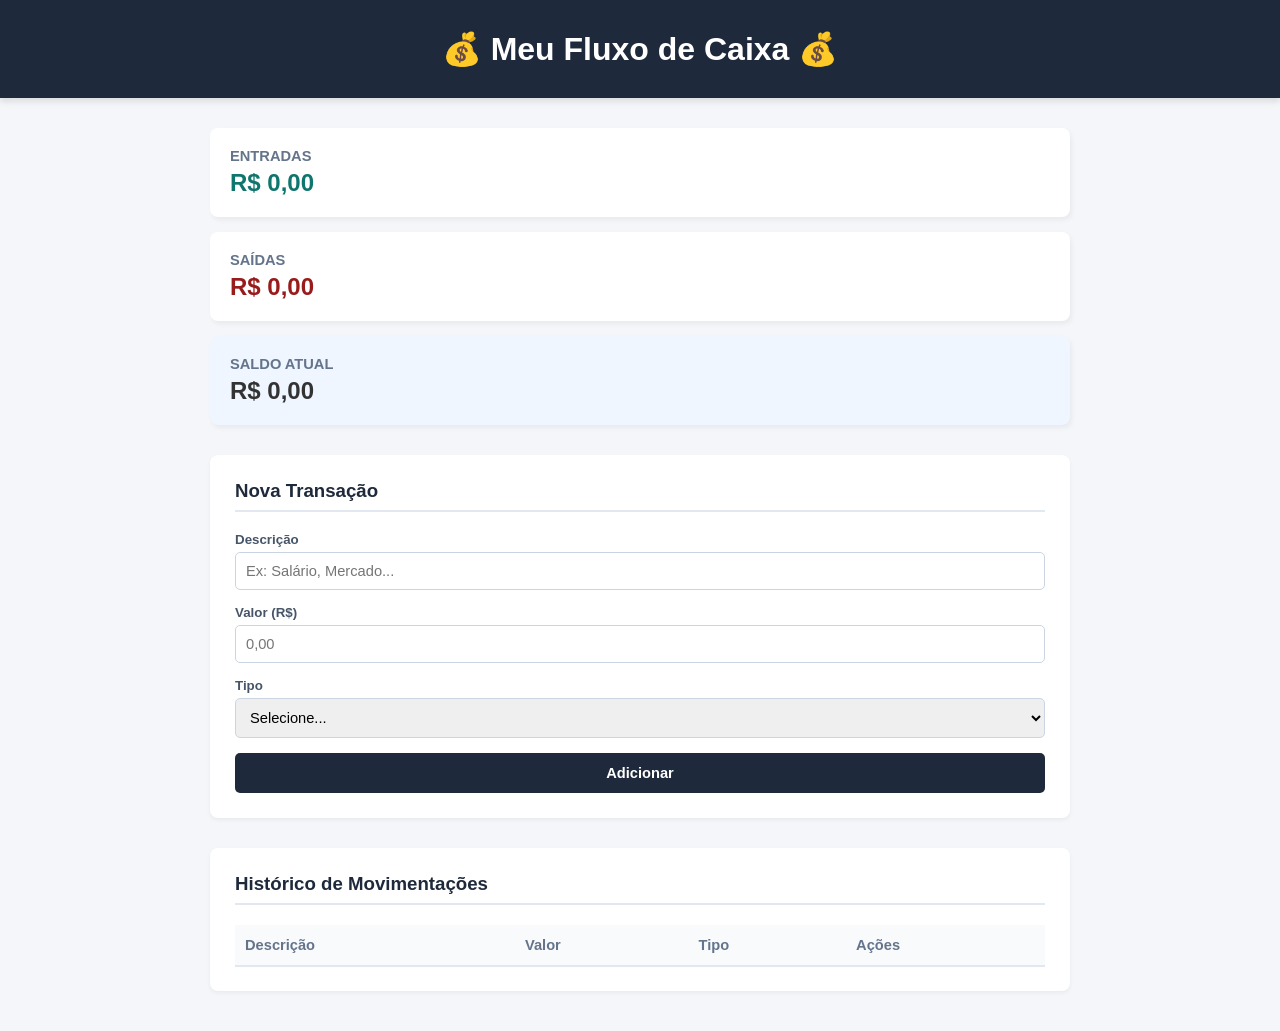
<file: index.html>
<!DOCTYPE html>
<html lang="pt-BR">
<head>
    <meta charset="UTF-8">
    <meta name="viewport" content="width=device-width, initial-scale=1.0">
    <title>Controle de Finanças Pessoais</title>
    <link rel="stylesheet" href="financas-Front/style.css">
</head>
<body>

    <header>
        <h1>💰 Meu Fluxo de Caixa 💰</h1>
    </header>

    <main class="container">
        
        <!-- SEÇÃO 1: CARDS DE SALDO -->
        <section class="saldos-container">
            <div class="card entrada">
                <h3>Entradas</h3>
                <p id="texto-entrada">R$ 0,00</p>
            </div>
            <div class="card saida">
                <h3>Saídas</h3>
                <p id="texto-saida">R$ 0,00</p>
            </div>
            <div class="card total">
                <h3>Saldo Atual</h3>
                <p id="texto-total">R$ 0,00</p>
            </div>
        </section>

        <!-- SEÇÃO 2: FORMULÁRIO DE NOVA TRANSAÇÃO -->
        <section class="form-container">
            <h2>Nova Transação</h2>
            <form id="form-transacao">
                <div class="input-group">
                    <label for="descricao">Descrição</label>
                    <input type="text" id="descricao" placeholder="Ex: Salário, Mercado..." required>
                </div>

                <div class="input-group">
                    <label for="valor">Valor (R$)</label>
                    <input type="number" id="valor" step="0.01" placeholder="0,00" required>
                </div>

                <div class="input-group">
                    <label for="tipo">Tipo</label>
                    <select id="tipo" required>
                        <option value="" disabled selected>Selecione...</option>
                        <option value="entrada">Entrada (+)</option>
                        <option value="saida">Saída (-)</option>
                    </select>
                </div>

                <button type="submit" id="btn-salvar">Adicionar</button>
            </form>
        </section>

        <!-- SEÇÃO 3: TABELA DE HISTÓRICO -->
        <section class="tabela-container">
            <h2>Histórico de Movimentações</h2>
            <table id="tabela-extrato">
                <thead>
                    <tr>
                        <th>Descrição</th>
                        <th>Valor</th>
                        <th>Tipo</th>
                        <th>Ações</th>
                    </tr>
                </thead>
                <tbody id="corpo-tabela">
                    <!-- As linhas de transações serão inseridas aqui dinamicamente via JS -->
                    <!-- Exemplo de como ficará uma linha estática para você testar o CSS: -->
                    <tr>
                        
                    </tr>
                </tbody>
            </table>
        </section>

    </main>

    <script src="financas-Front/script.js"></script>
</body>
</html>
</file>
<file: financas-Front/style.css>
/* ==========================================================================
   1. CONFIGURAÇÕES GERAIS E RESET
   ========================================================================== */
* {
    margin: 0;
    padding: 0;
    box-sizing: border-box;
    font-family: 'Segoe UI', Tahoma, Geneva, Verdana, sans-serif;
}

body {
    background-color: #f4f6f9; /* Um cinza claro azulado, muito usado em dashboards */
    color: #333333;
    padding-bottom: 40px;
}

.container {
    max-width: 900px;
    margin: 0 auto;
    padding: 0 20px;
}

/* ==========================================================================
   2. HEADER
   ========================================================================== */
header {
    background-color: #1e293b; /* Slate escuro - passa seriedade e profissionalismo */
    color: #ffffff;
    text-align: center;
    padding: 30px 0;
    margin-bottom: 30px;
    box-shadow: 0 4px 6px rgba(0, 0, 0, 0.1);
}

header h1 {
    font-size: 24pt;
    font-weight: 600;
}

/* ==========================================================================
   3. SEÇÃO DE SALDOS (CARDS)
   ========================================================================== */
.saldos-container {
    display: block; /* Mantendo fluxo linear seguro para layouts limpos */
    margin-bottom: 30px;
}

.card {
    background-color: #ffffff;
    padding: 20px;
    margin-bottom: 15px;
    border-radius: 8px;
    box-shadow: 2px 3px 5px rgba(0, 0, 0, 0.05);
    border-left: px solid #cbd5e1; /* Borda lateral padrão */
}

.card h3 {
    font-size: 11pt;
    color: #64748b;
    text-transform: uppercase;
    margin-bottom: 5px;
}

.card p {
    font-size: 18pt;
    font-weight: bold;
}

/* Cores específicas dos Cards */
.card.entrada {
    border-left-color: #10b981; /* Verde esmeralda */
    color: #0f766e;
}

.card.saida {
    border-left-color: #ef4444; /* Vermelho */
    color: #991b1b;
}

.card.total {
    border-left-color: #3b82f6; /* Azul para o saldo final */
    background-color: #eff6ff;
}

/* ==========================================================================
   4. FORMULÁRIO DE CADASTRO
   ========================================================================== */
.form-container {
    background-color: #ffffff;
    padding: 25px;
    border-radius: 8px;
    box-shadow: 0 2px 4px rgba(0, 0, 0, 0.05);
    margin-bottom: 30px;
}

.form-container h2, .tabela-container h2 {
    font-size: 14pt;
    color: #1e293b;
    margin-bottom: 20px;
    padding-bottom: 8px;
    border-bottom: 2px solid #e2e8f0;
}

.input-group {
    margin-bottom: 15px;
}

.input-group label {
    display: block;
    font-size: 10pt;
    font-weight: 600;
    color: #475569;
    margin-bottom: 5px;
}

.input-group input, .input-group select {
    width: 100%;
    padding: 10px;
    border: 1px solid #cbd5e1;
    border-radius: 5px;
    font-size: 11pt;
    outline: none;
    transition: border-color 0.2s;
}

.input-group input:focus, .input-group select:focus {
    border-color: #3b82f6;
}

button#btn-salvar {
    width: 100%;
    background-color: #1e293b;
    color: white;
    border: none;
    padding: 12px;
    font-size: 11pt;
    font-weight: bold;
    border-radius: 5px;
    cursor: pointer;
    transition: background-color 0.2s;
}

button#btn-salvar:hover {
    background-color: #334155;
}

/* ==========================================================================
   5. TABELA DE HISTÓRICO
   ========================================================================== */
.tabela-container {
    background-color: #ffffff;
    padding: 25px;
    border-radius: 8px;
    box-shadow: 0 2px 4px rgba(0, 0, 0, 0.05);
}

table {
    width: 100%;
    border-collapse: collapse;
    margin-top: 10px;
}

th, td {
    padding: 12px 10px;
    text-align: left;
    font-size: 11pt;
}

th {
    background-color: #f8fafc;
    color: #64748b;
    font-weight: 600;
    border-bottom: 2px solid #e2e8f0;
}

td {
    border-bottom: 1px solid #f1f5f9;
    color: #334155;
}

/* Classes utilitárias para os valores dentro da tabela */
.valor-entrada {
    color: #10b981;
    font-weight: 600;
}

.valor-saida {
    color: #ef4444;
    font-weight: 600;
}

.btn-deletar {
    background: none;
    border: none;
    cursor: pointer;
    font-size: 12pt;
    opacity: 0.7;
    transition: opacity 0.2s;
}

.btn-deletar:hover {
    opacity: 1;
}
</file>
